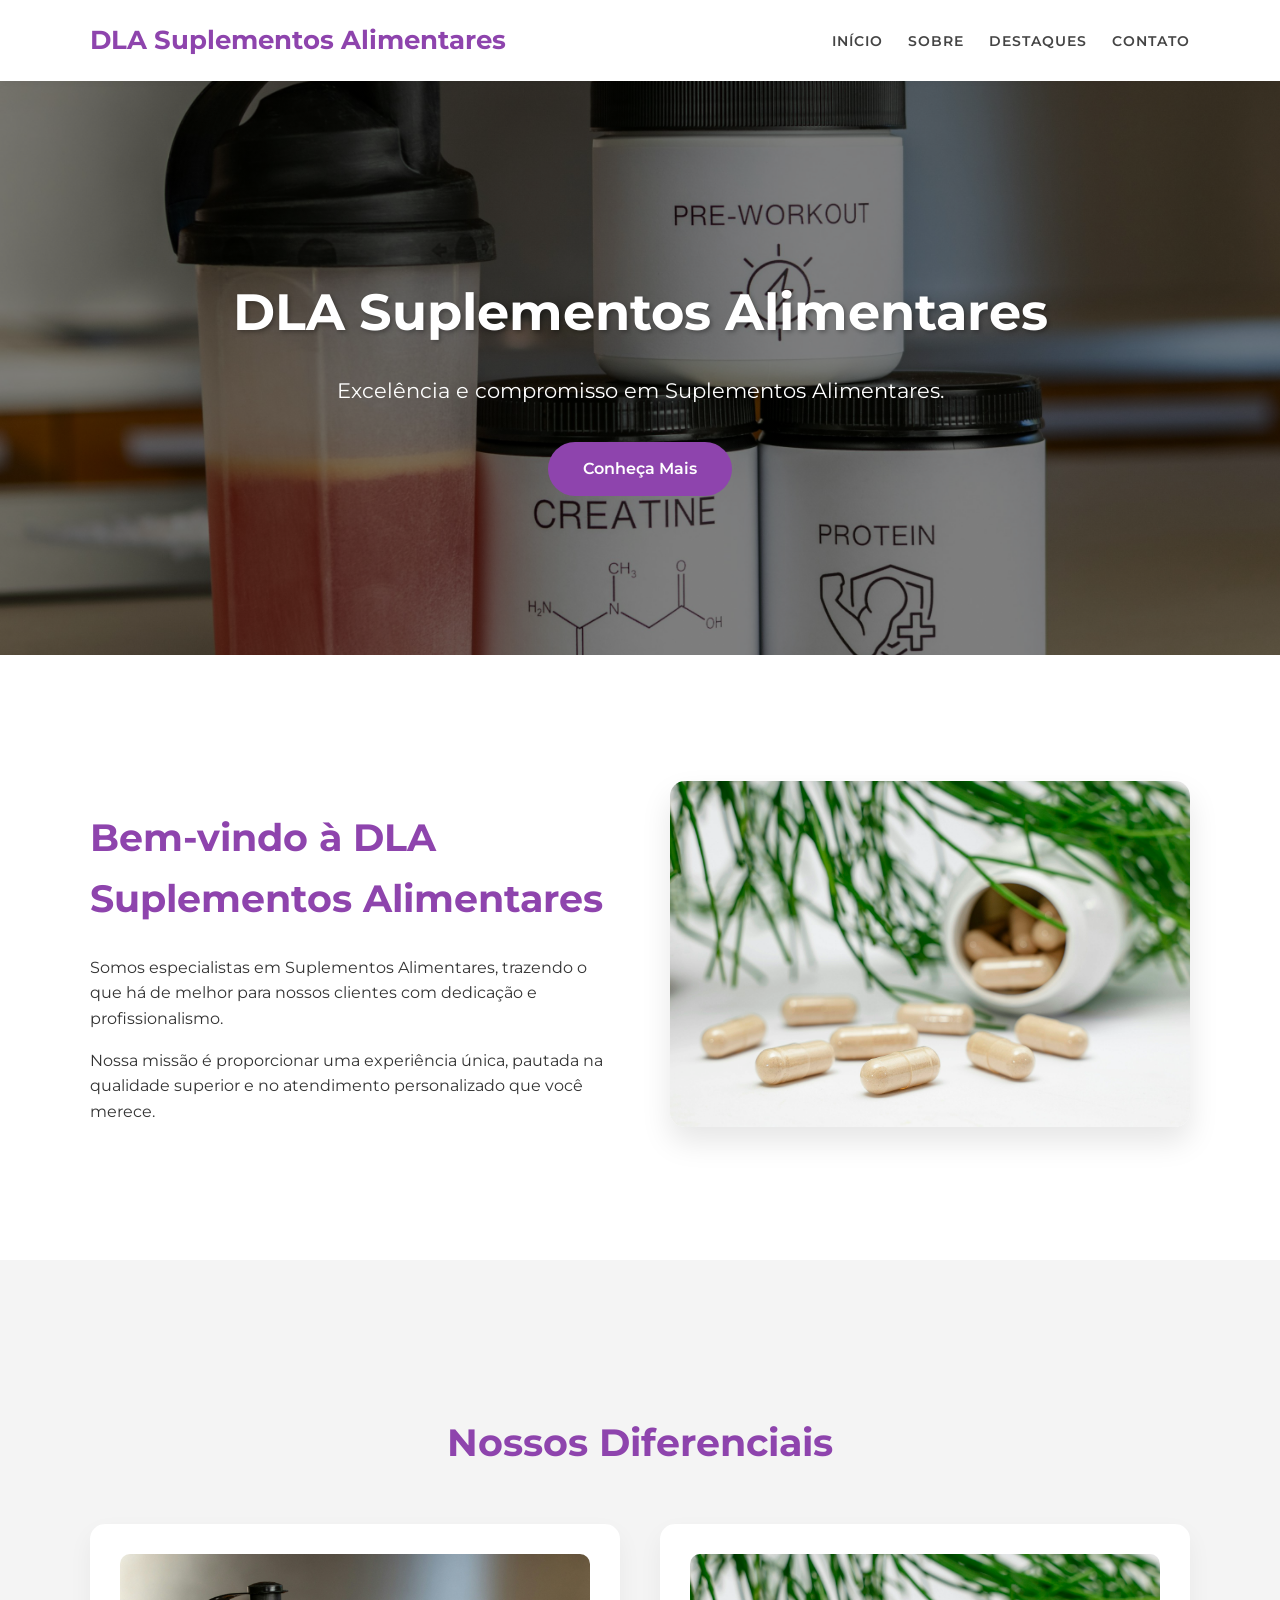
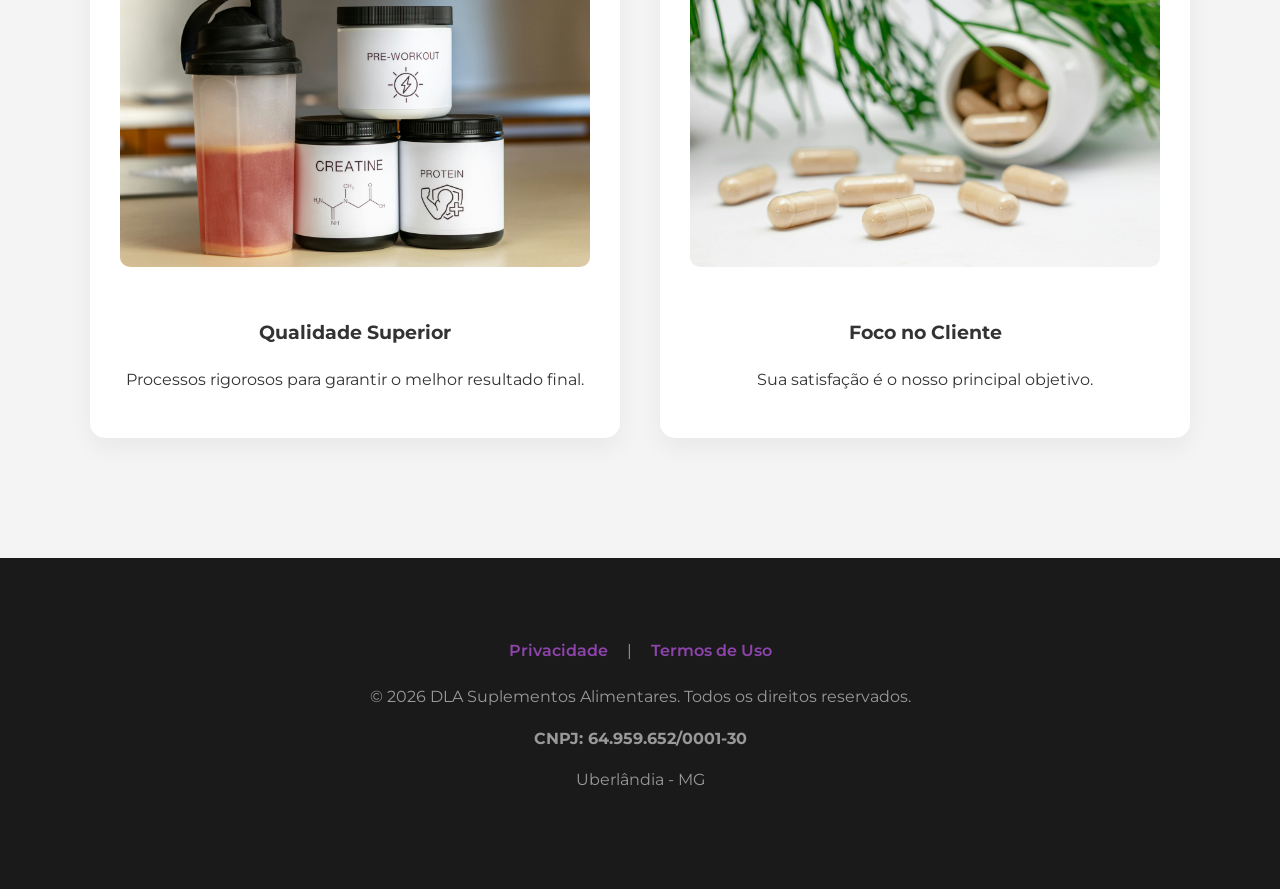
<file: index.html>
<!DOCTYPE html>
<html lang="pt-br">
<head>
    <meta charset="UTF-8">
    <meta name="viewport" content="width=device-width, initial-scale=1.0">
    <title>DLA Suplementos Alimentares - Suplementos Alimentares</title>
    <link rel="stylesheet" href="css/style.css">
    <link href="https://fonts.googleapis.com/css2?family=Montserrat:wght@300;400;600;700&display=swap" rel="stylesheet">
</head>
<body>
    <header>
        <nav>
            <div class="container">
                <a href="https://google.com" class="logo">DLA Suplementos Alimentares</a>
                <ul class="nav-links">
                    <li><a href="https://google.com">Início</a></li>
                    <li><a href="https://google.com">Sobre</a></li>
                    <li><a href="https://google.com">Destaques</a></li>
                    <li><a href="https://google.com">Contato</a></li>
                </ul>
            </div>
        </nav>
    </header>

    <section class="hero">
        <div class="container">
            <h1>DLA Suplementos Alimentares</h1>
            <p>Excelência e compromisso em Suplementos Alimentares.</p>
            <a href="https://google.com" class="btn">Conheça Mais</a>
        </div>
    </section>

    <section class="about">
        <div class="container">
            <div class="about-content">
                <div class="about-text">
                    <h2>Bem-vindo à DLA Suplementos Alimentares</h2>
                    <p>Somos especialistas em Suplementos Alimentares, trazendo o que há de melhor para nossos clientes com dedicação e profissionalismo.</p>
                    <p>Nossa missão é proporcionar uma experiência única, pautada na qualidade superior e no atendimento personalizado que você merece.</p>
                </div>
                <div class="about-image">
                    <img src="images/about.jpg" alt="Sobre Nós" class="clickable-image">
                </div>
            </div>
        </div>
    </section>

    <section class="specialties">
        <div class="container">
            <h2>Nossos Diferenciais</h2>
            <div class="grid">
                <div class="card">
                    <img src="images/dish1.jpg" alt="Destaque 1" class="clickable-image">
                    <h3>Qualidade Superior</h3>
                    <p>Processos rigorosos para garantir o melhor resultado final.</p>
                </div>
                <div class="card">
                    <img src="images/dish2.jpg" alt="Destaque 2" class="clickable-image">
                    <h3>Foco no Cliente</h3>
                    <p>Sua satisfação é o nosso principal objetivo.</p>
                </div>
            </div>
        </div>
    </section>

    <footer>
        <div class="container">
            <div class="footer-links">
                <a href="privacy.html">Privacidade</a> | <a href="terms.html">Termos de Uso</a>
            </div>
            <p>&copy; 2026 DLA Suplementos Alimentares. Todos os direitos reservados.</p>
            <p><strong>CNPJ: 64.959.652/0001-30</strong></p>
            <p>Uberlândia - MG</p>
        </div>
    </footer>
    <script src="js/script.js"></script>
</body>
</html>
</file>
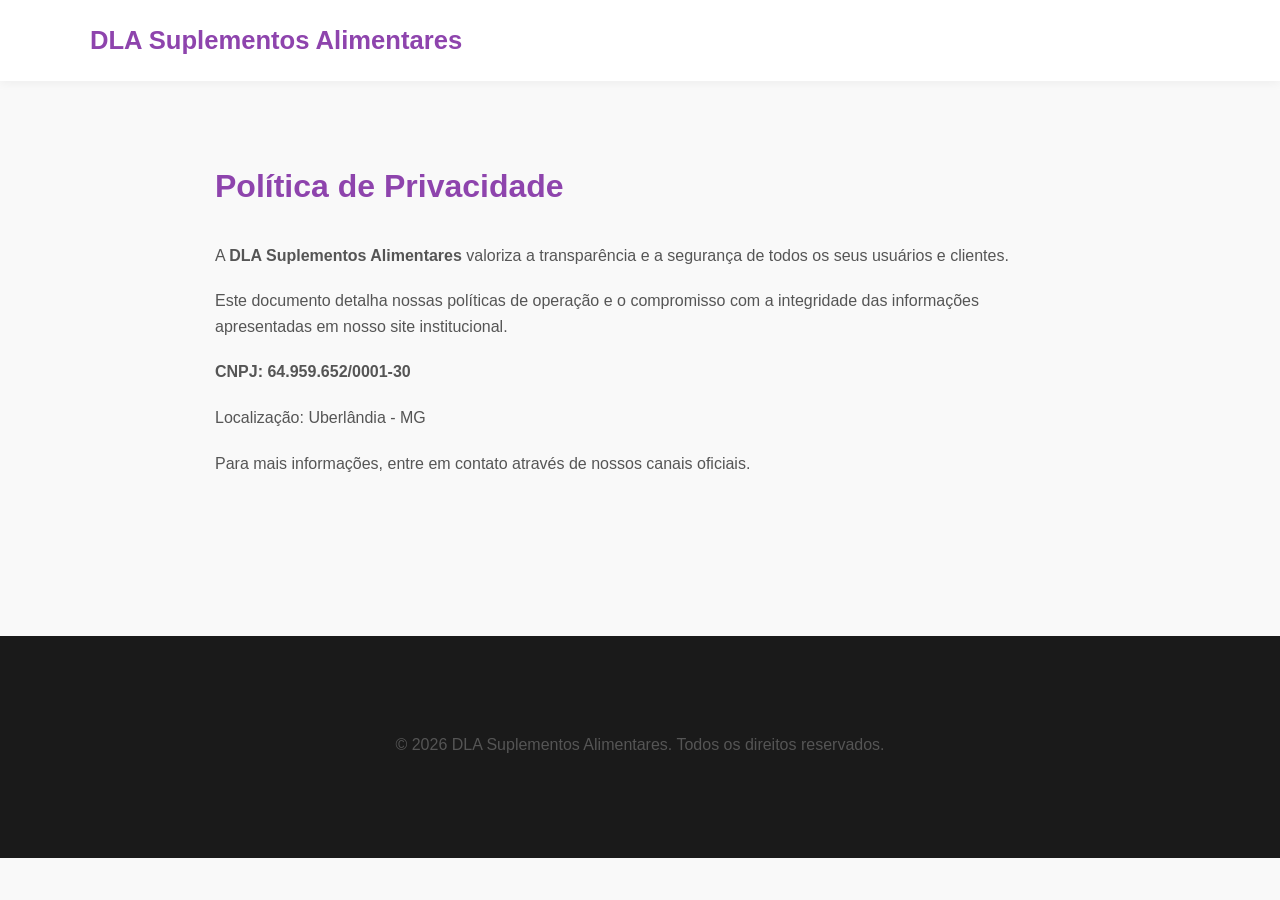
<file: privacy.html>
<!DOCTYPE html>
<html lang="pt-br">
<head>
    <meta charset="UTF-8">
    <meta name="viewport" content="width=device-width, initial-scale=1.0">
    <title>Política de Privacidade - DLA Suplementos Alimentares</title>
    <link rel="stylesheet" href="css/style.css">
    <style>.legal { padding: 140px 0; max-width: 850px; margin: 0 auto; } h1 { color: #8e44ad; margin-bottom: 30px; } p { margin-bottom: 20px; color: #555; }</style>
</head>
<body>
    <header><nav><div class="container"><a href="index.html" class="logo">DLA Suplementos Alimentares</a></div></nav></header>
    <div class="container legal">
        <h1>Política de Privacidade</h1>
        <p>A <strong>DLA Suplementos Alimentares</strong> valoriza a transparência e a segurança de todos os seus usuários e clientes.</p>
        <p>Este documento detalha nossas políticas de operação e o compromisso com a integridade das informações apresentadas em nosso site institucional.</p>
        <p><strong>CNPJ: 64.959.652/0001-30</strong></p>
        <p>Localização: Uberlândia - MG</p>
        <p>Para mais informações, entre em contato através de nossos canais oficiais.</p>
    </div>
    <footer><div class="container"><p>&copy; 2026 DLA Suplementos Alimentares. Todos os direitos reservados.</p></div></footer>
</body>
</html>
</file>
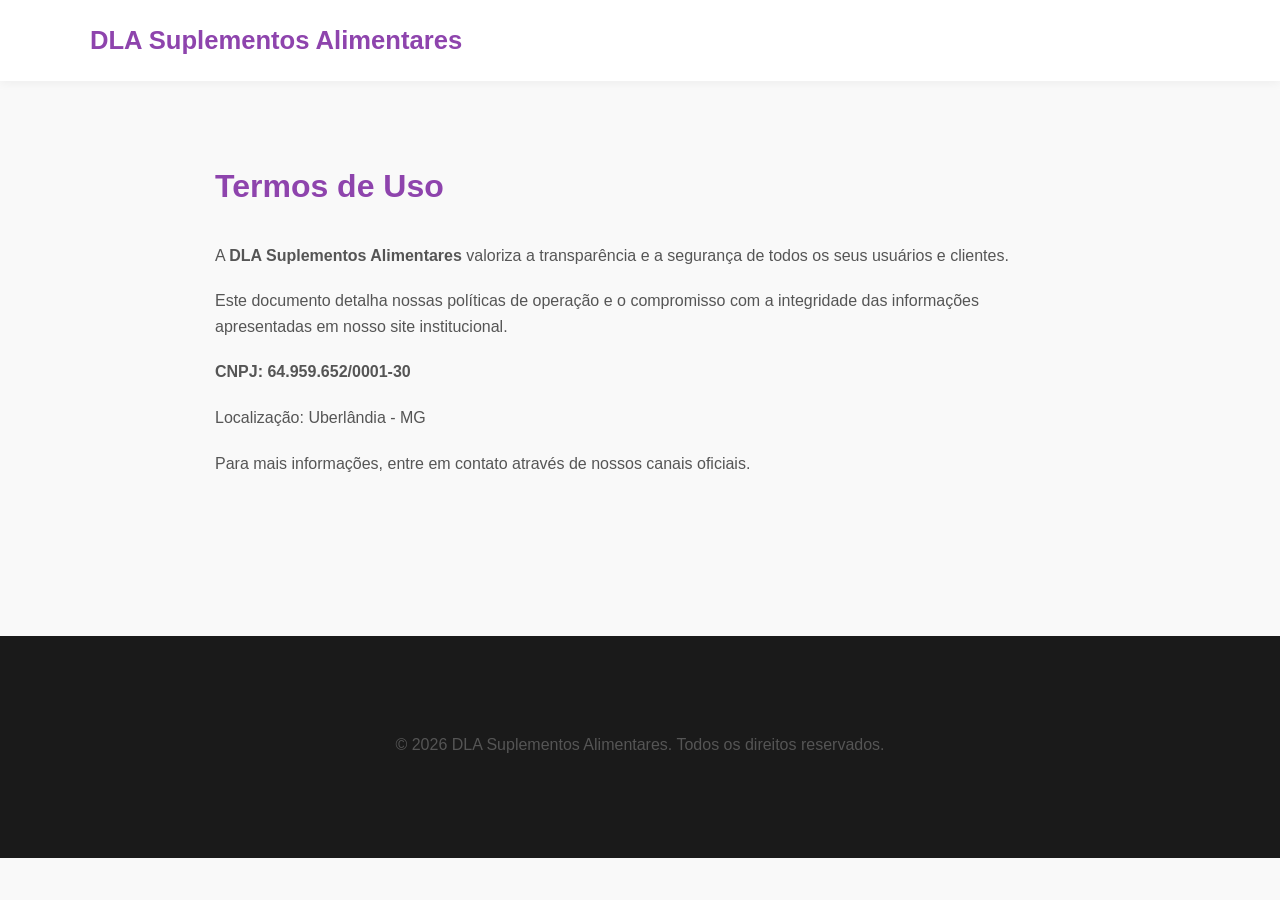
<file: terms.html>
<!DOCTYPE html>
<html lang="pt-br">
<head>
    <meta charset="UTF-8">
    <meta name="viewport" content="width=device-width, initial-scale=1.0">
    <title>Termos de Uso - DLA Suplementos Alimentares</title>
    <link rel="stylesheet" href="css/style.css">
    <style>.legal { padding: 140px 0; max-width: 850px; margin: 0 auto; } h1 { color: #8e44ad; margin-bottom: 30px; } p { margin-bottom: 20px; color: #555; }</style>
</head>
<body>
    <header><nav><div class="container"><a href="index.html" class="logo">DLA Suplementos Alimentares</a></div></nav></header>
    <div class="container legal">
        <h1>Termos de Uso</h1>
        <p>A <strong>DLA Suplementos Alimentares</strong> valoriza a transparência e a segurança de todos os seus usuários e clientes.</p>
        <p>Este documento detalha nossas políticas de operação e o compromisso com a integridade das informações apresentadas em nosso site institucional.</p>
        <p><strong>CNPJ: 64.959.652/0001-30</strong></p>
        <p>Localização: Uberlândia - MG</p>
        <p>Para mais informações, entre em contato através de nossos canais oficiais.</p>
    </div>
    <footer><div class="container"><p>&copy; 2026 DLA Suplementos Alimentares. Todos os direitos reservados.</p></div></footer>
</body>
</html>
</file>
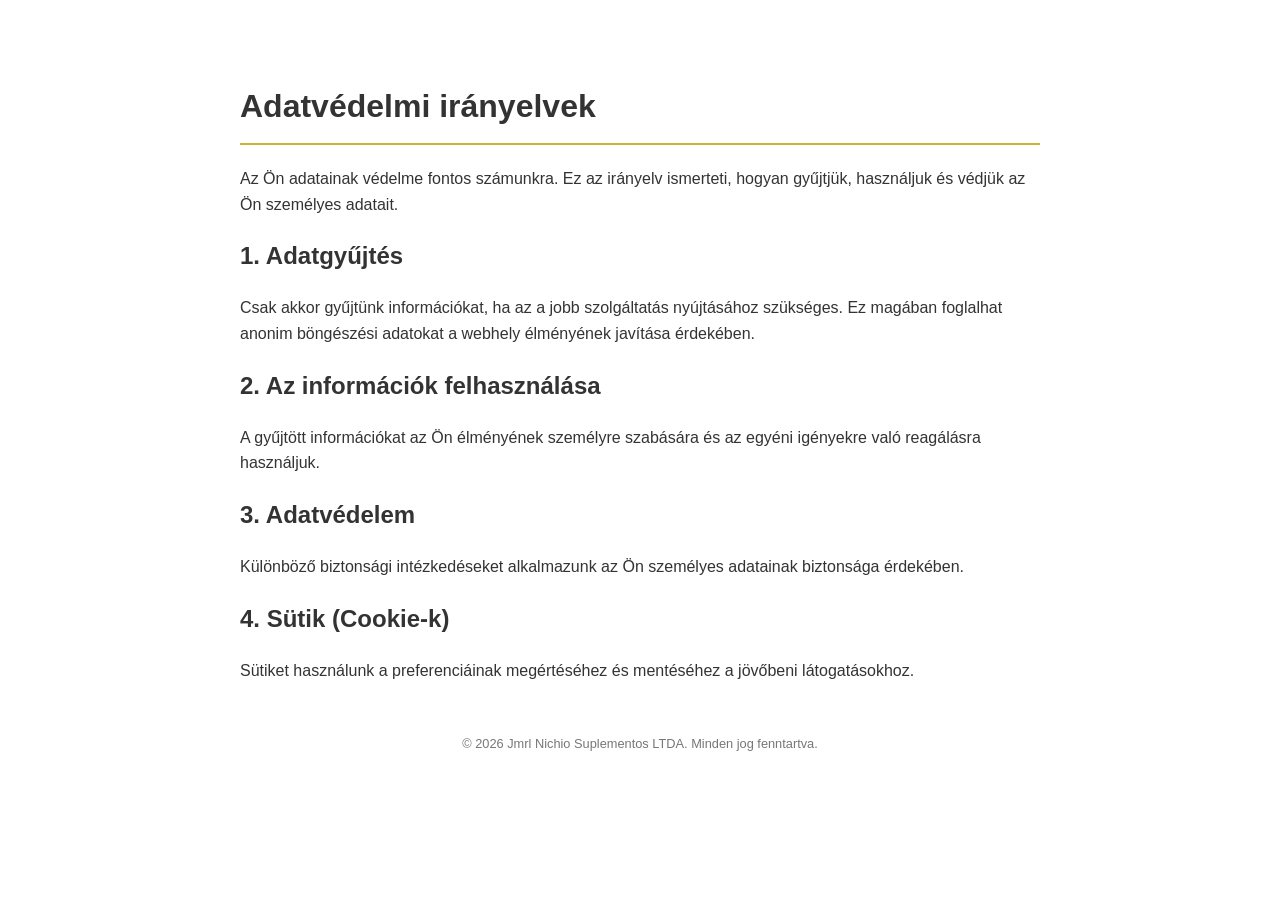
<file: pre/privacy.html>
<!DOCTYPE html>
<html lang="hu">
<head>
    <meta charset="UTF-8">
    <meta name="viewport" content="width=device-width, initial-scale=1.0">
    <title>Adatvédelmi irányelvek - Természetes Életmód</title>
    <style>
        body { font-family: sans-serif; line-height: 1.6; color: #333; max-width: 800px; margin: 40px auto; padding: 20px; }
        h1 { border-bottom: 2px solid #d4af37; padding-bottom: 10px; }
        footer { margin-top: 50px; font-size: 0.8em; text-align: center; color: #777; }
    </style>
</head>
<body>
    <h1>Adatvédelmi irányelvek</h1>
    <p>Az Ön adatainak védelme fontos számunkra. Ez az irányelv ismerteti, hogyan gyűjtjük, használjuk és védjük az Ön személyes adatait.</p>
    
    <h2>1. Adatgyűjtés</h2>
    <p>Csak akkor gyűjtünk információkat, ha az a jobb szolgáltatás nyújtásához szükséges. Ez magában foglalhat anonim böngészési adatokat a webhely élményének javítása érdekében.</p>

    <h2>2. Az információk felhasználása</h2>
    <p>A gyűjtött információkat az Ön élményének személyre szabására és az egyéni igényekre való reagálásra használjuk.</p>

    <h2>3. Adatvédelem</h2>
    <p>Különböző biztonsági intézkedéseket alkalmazunk az Ön személyes adatainak biztonsága érdekében.</p>

    <h2>4. Sütik (Cookie-k)</h2>
    <p>Sütiket használunk a preferenciáinak megértéséhez és mentéséhez a jövőbeni látogatásokhoz.</p>

    <footer>
        <p>&copy; 2026 Jmrl Nichio Suplementos LTDA. Minden jog fenntartva.</p>
    </footer>
</body>
</html>
</file>
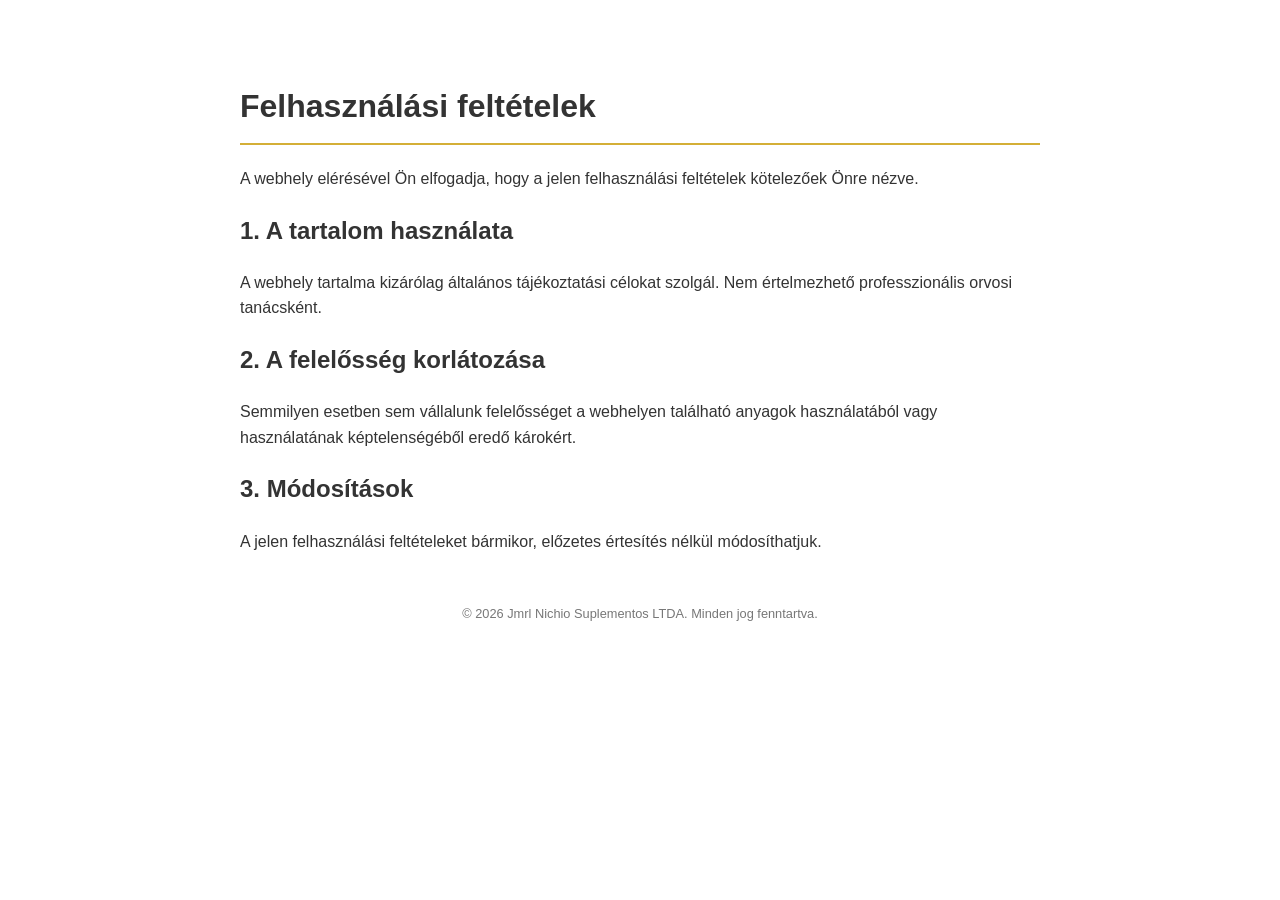
<file: pre/terms.html>
<!DOCTYPE html>
<html lang="hu">
<head>
    <meta charset="UTF-8">
    <meta name="viewport" content="width=device-width, initial-scale=1.0">
    <title>Felhasználási feltételek - Természetes Életmód</title>
    <style>
        body { font-family: sans-serif; line-height: 1.6; color: #333; max-width: 800px; margin: 40px auto; padding: 20px; }
        h1 { border-bottom: 2px solid #d4af37; padding-bottom: 10px; }
        footer { margin-top: 50px; font-size: 0.8em; text-align: center; color: #777; }
    </style>
</head>
<body>
    <h1>Felhasználási feltételek</h1>
    <p>A webhely elérésével Ön elfogadja, hogy a jelen felhasználási feltételek kötelezőek Önre nézve.</p>
    
    <h2>1. A tartalom használata</h2>
    <p>A webhely tartalma kizárólag általános tájékoztatási célokat szolgál. Nem értelmezhető professzionális orvosi tanácsként.</p>

    <h2>2. A felelősség korlátozása</h2>
    <p>Semmilyen esetben sem vállalunk felelősséget a webhelyen található anyagok használatából vagy használatának képtelenségéből eredő károkért.</p>

    <h2>3. Módosítások</h2>
    <p>A jelen felhasználási feltételeket bármikor, előzetes értesítés nélkül módosíthatjuk.</p>

    <footer>
        <p>&copy; 2026 Jmrl Nichio Suplementos LTDA. Minden jog fenntartva.</p>
    </footer>
</body>
</html>
</file>
<file: css/style.css>
body { font-family: 'Montserrat', sans-serif; margin: 0; padding: 0; color: #333; line-height: 1.6; background-color: #f9f9f9; }
.container { width: 90%; max-width: 1100px; margin: 0 auto; padding: 20px 0; }
header { background: #fff; box-shadow: 0 2px 10px rgba(0,0,0,0.05); position: fixed; width: 100%; top: 0; z-index: 1000; }
header .container { display: flex; justify-content: space-between; align-items: center; }
.logo { font-size: 1.6em; font-weight: 700; color: #8e44ad; text-decoration: none; }
.nav-links { list-style: none; display: flex; margin: 0; padding: 0; }
.nav-links li { margin-left: 25px; }
.nav-links a { text-decoration: none; color: #444; font-weight: 600; font-size: 0.85em; text-transform: uppercase; letter-spacing: 1px; }
.hero { background: linear-gradient(rgba(0,0,0,0.5), rgba(0,0,0,0.5)), url('../images/hero.jpg') no-repeat center center/cover; height: 65vh; display: flex; align-items: center; justify-content: center; text-align: center; color: #fff; margin-top: 70px; }
.hero h1 { font-size: 3.2em; margin-bottom: 15px; text-shadow: 2px 2px 4px rgba(0,0,0,0.3); }
.hero p { font-size: 1.3em; margin-bottom: 35px; }
.btn { background: #8e44ad; color: #fff; padding: 14px 35px; text-decoration: none; border-radius: 30px; font-weight: 600; display: inline-block; transition: transform 0.3s; }
.btn:hover { transform: scale(1.05); }
.about { padding: 100px 0; background: #fff; }
.about-content { display: flex; align-items: center; gap: 60px; }
.about-text { flex: 1; }
.about-text h2 { color: #8e44ad; font-size: 2.4em; margin-bottom: 25px; }
.about-image { flex: 1; }
.about-image img { width: 100%; border-radius: 15px; box-shadow: 0 15px 30px rgba(0,0,0,0.1); }
.specialties { padding: 100px 0; text-align: center; background: #f4f4f4; }
.specialties h2 { font-size: 2.4em; margin-bottom: 50px; color: #8e44ad; }
.grid { display: grid; grid-template-columns: repeat(auto-fit, minmax(320px, 1fr)); gap: 40px; }
.card { background: #fff; padding: 30px; border-radius: 15px; box-shadow: 0 10px 25px rgba(0,0,0,0.05); transition: translateY -10s; }
.card:hover { transform: translateY(-10px); }
.card img { width: 100%; border-radius: 10px; margin-bottom: 25px; }
footer { background: #1a1a1a; color: #999; text-align: center; padding: 60px 0; }
.footer-links { margin-bottom: 20px; }
.footer-links a { color: #8e44ad; text-decoration: none; margin: 0 15px; font-weight: 600; }
.clickable-image { cursor: pointer; transition: opacity 0.3s; }
.clickable-image:hover { opacity: 0.9; }
@media (max-width: 768px) { .about-content { flex-direction: column; } .hero h1 { font-size: 2.2em; } .nav-links { display: none; } }
</file>
